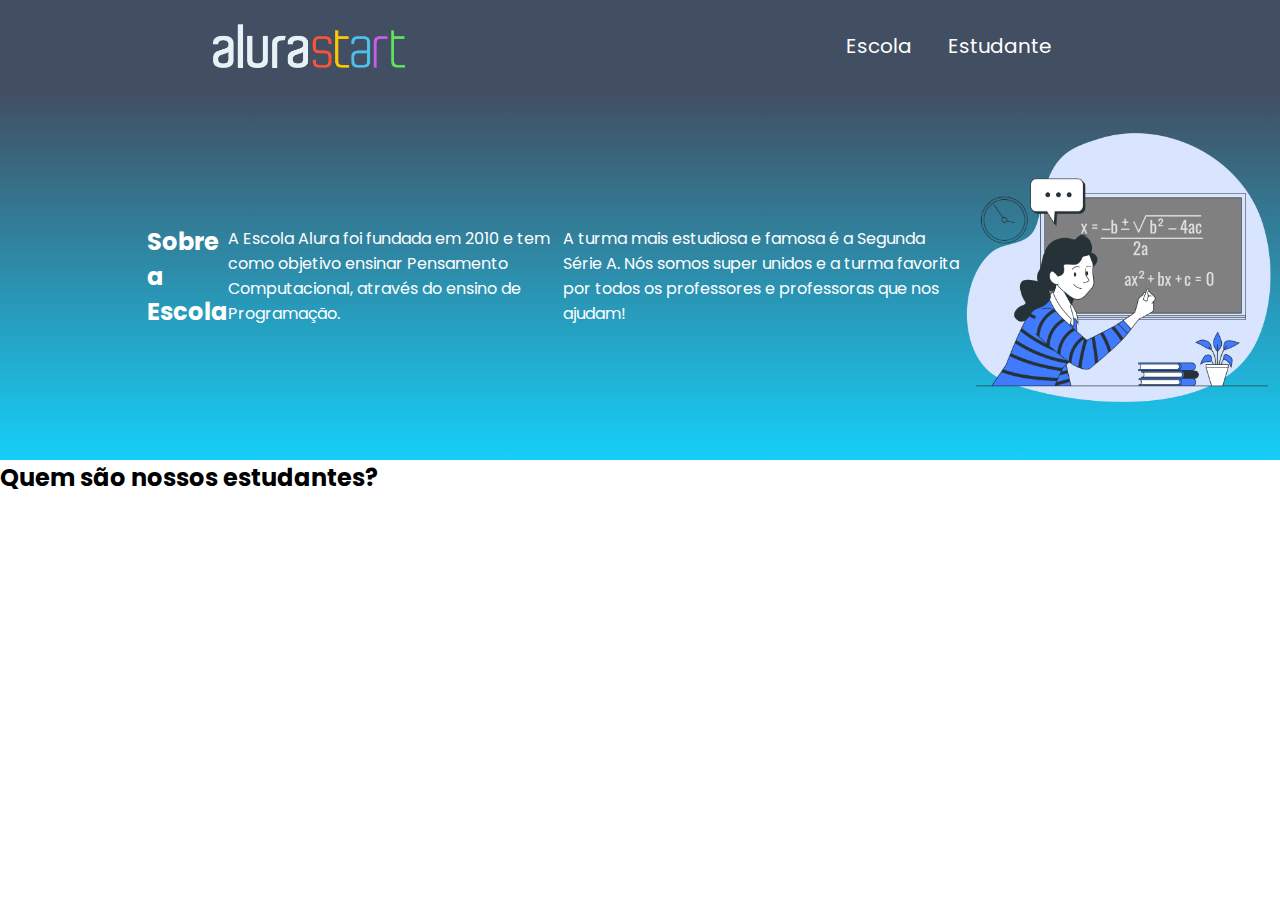
<file: index.html>
<!DOCTYPE html>
<html lang="en">
<head>
    <meta charset="UTF-8">
    <meta http-equiv="X-UA-Compatible" content="IE=edge">
    <meta name="viewport" content="width=device-width, initial-scale=1.0">
    <title>Document</title>
    <link rel="stylesheet" href="style.css">
    <link rel="preconnect" href="https://fonts.googleapis.com">
    <link rel="preconnect" href="https://fonts.gstatic.com" crossorigin>
    <link href="https://fonts.googleapis.com/css2?family=Poppins:ital,wght@0,100;0,200;0,300;0,400;0,500;0,600;0,700;0,800;0,900;1,100;1,200;1,300;1,400;1,500;1,600;1,700;1,800;1,900&display=swap" rel="stylesheet">
</head>

<body>
    <header class="cabecalho">
        <img class="cabecalho-imagem" src="alurastart logo.png" alt="logo da alura start">
        <ul class="cabecalho-lista">
            <li class="cabecalho-lista-item">Escola</li>
            <li class="cabecalho-lista-item">Estudante</li>
        </ul>
    </header>
    <section class="escola">
        <div class="escola-div-conteudo"></div>
            <h2 class="escola-titulo">Sobre a Escola</h2>
            <p class="escola-texto-um">A Escola Alura foi fundada em 2010 e tem como objetivo ensinar Pensamento Computacional, através do ensino de  Programação.</p>
            <p class="escola-texto-dois">A turma mais estudiosa e famosa é a Segunda Série A. Nós somos super unidos e a turma favorita por todos os professores e professoras que nos ajudam!</p>      
    </div>
    <img class="escola-imagem" src="Formula-bro.png" alt="Professora no quadro">
    </section>
<section class="estudante">
    <h2 class="estudante-titulo">Quem são nossos estudantes?</h2>
</file>
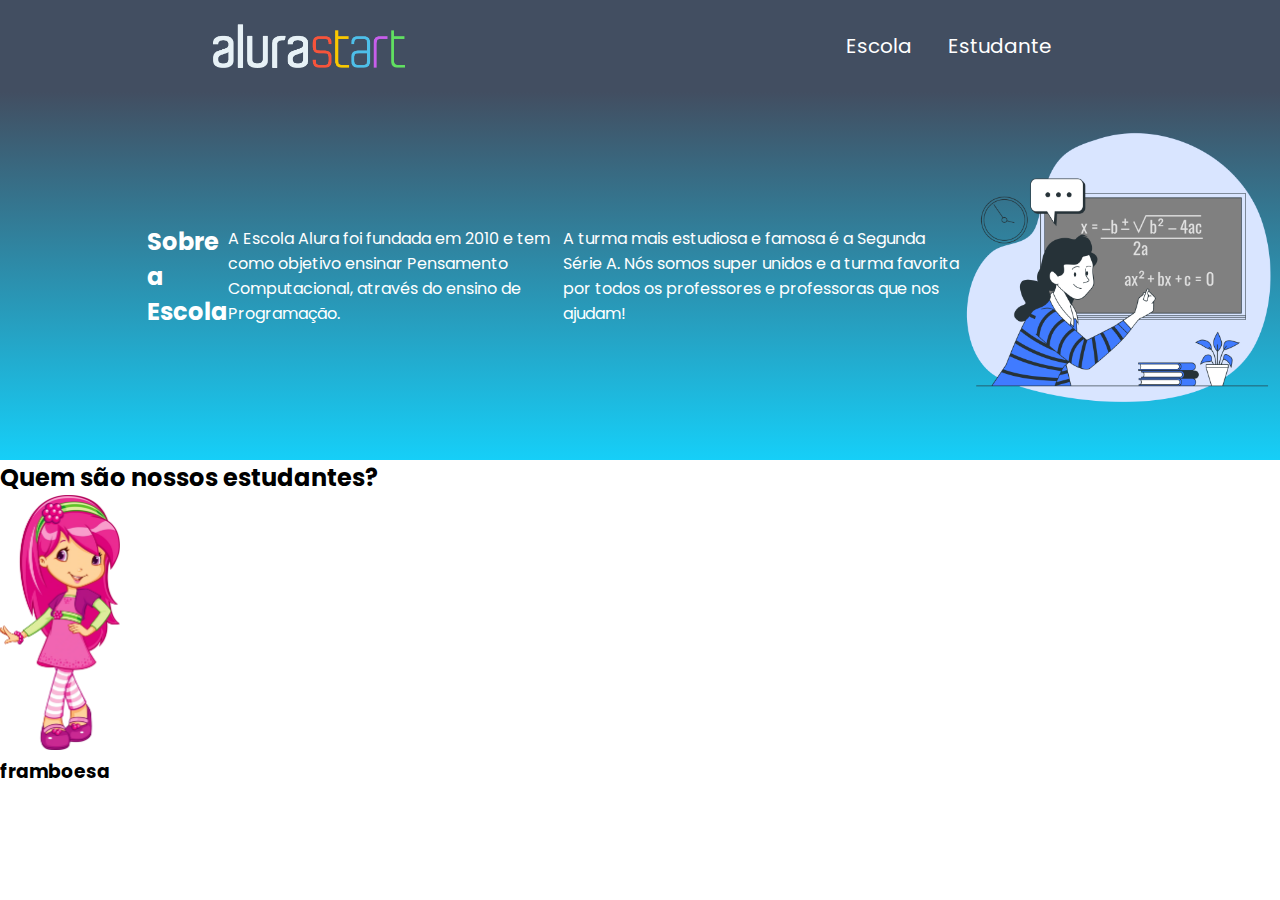
<file: projeto-atualizado-main/index.html>
<!DOCTYPE html>
<html lang="en">
<head>
    <meta charset="UTF-8">
    <meta http-equiv="X-UA-Compatible" content="IE=edge">
    <meta name="viewport" content="width=device-width, initial-scale=1.0">
    <title>Document</title>
    <link rel="stylesheet" href="style.css">
    <link rel="preconnect" href="https://fonts.googleapis.com">
    <link rel="preconnect" href="https://fonts.gstatic.com" crossorigin>
    <link href="https://fonts.googleapis.com/css2?family=Poppins:ital,wght@0,100;0,200;0,300;0,400;0,500;0,600;0,700;0,800;0,900;1,100;1,200;1,300;1,400;1,500;1,600;1,700;1,800;1,900&display=swap" rel="stylesheet">
</head>

<body>
    <header class="cabecalho">
        <img class="cabecalho-imagem" src="alurastart logo.png" alt="logo da alura start">
        <ul class="cabecalho-lista">
            <li class="cabecalho-lista-item">Escola</li>
            <li class="cabecalho-lista-item">Estudante</li>
        </ul>
    </header>
    <section class="escola">
        <div class="escola-div-conteudo"></div>
            <h2 class="escola-titulo">Sobre a Escola</h2>
            <p class="escola-texto-um">A Escola Alura foi fundada em 2010 e tem como objetivo ensinar Pensamento Computacional, através do ensino de  Programação.</p>
            <p class="escola-texto-dois">A turma mais estudiosa e famosa é a Segunda Série A. Nós somos super unidos e a turma favorita por todos os professores e professoras que nos ajudam!</p>      
    </div>
    <img class="escola-imagem" src="Formula-bro.png" alt="Professora no quadro">
    </section>
<section class="estudante">
    <h2 class="estudante-titulo">Quem são nossos estudantes?</h2>
    <img class="estudante-imagem" src="framboesa" alt="foto da framboesa">
<h3>framboesa</h3>

</section>
</body>
</html>
</file>
<file: style.css>
* {
    margin: 0;
    padding: 0;
    font-family: "poppins";
}

.cabecalho {
    background-color: #424E61;
    color: white;
    display: flex;
    justify-content: space-around;
    align-items: center;
    padding: 24px 0;

}
.cabecalho-imagem{
    width: 15%;
}


.cabecalho-lista-item{
    display: inline-block;
    margin: 0 16px;
    font-size: 20px;
}


.escola-imagem{
    width: 25%;
}

.escola{
    background-image: linear-gradient(#424E61,#16CFF8);
    color:white;
    display: flex;
    justify-content: center;
    align-items: center;
    padding: 24px 0%;
}

.escola-div-conteudo{
    width: 35%;
}
.escola-titulo{
    padding: 24px 0;
}

.estudante-imagem{
    width: 120px;
}

.estudante-icone{
    width: 24px;
}
</file>
<file: projeto-atualizado-main/style.css>
* {
    margin: 0;
    padding: 0;
    font-family: "poppins";
}

.cabecalho {
    background-color: #424E61;
    color: white;
    display: flex;
    justify-content: space-around;
    align-items: center;
    padding: 24px 0;

}
.cabecalho-imagem{
    width: 15%;
}


.cabecalho-lista-item{
    display: inline-block;
    margin: 0 16px;
    font-size: 20px;
}


.escola-imagem{
    width: 25%;
}

.escola{
    background-image: linear-gradient(#424E61,#16CFF8);
    color:white;
    display: flex;
    justify-content: center;
    align-items: center;
    padding: 24px 0%;
}

.escola-div-conteudo{
    width: 35%;
}
.escola-titulo{
    padding: 24px 0;
}

.estudante-imagem{
    width: 120px;
}
</file>
